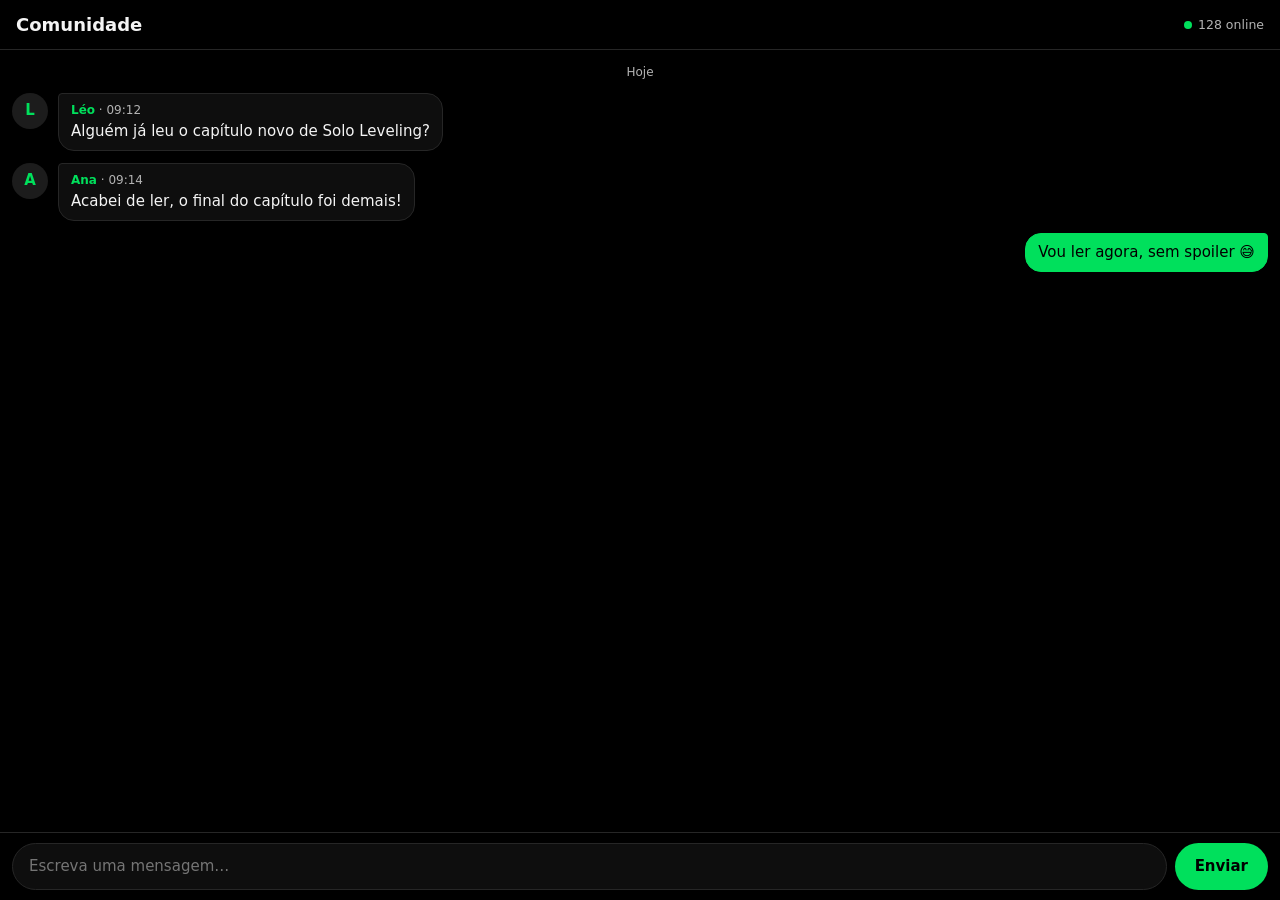
<file: chat-base.html>
<!doctype html><html lang="pt-BR"><head><meta charset="utf-8"><meta name="viewport" content="width=device-width,initial-scale=1,viewport-fit=cover"><title>Chat da comunidade (base visual)</title>
<style>
:root{--bg:#000;--sf:#0e0e0e;--sf2:#1c1c1c;--tx:#f4f4f4;--mu:#b3b3b3;--gold:#00e05c;--bd:#262626;--on:#000}
*{box-sizing:border-box}html,body{height:100%;margin:0}body{display:flex;flex-direction:column;background:var(--bg);color:var(--tx);font:15px/1.4 system-ui,sans-serif}
header{padding:calc(12px + env(safe-area-inset-top)) 16px 12px;border-bottom:1px solid var(--bd);display:flex;justify-content:space-between;align-items:center}
header h1{margin:0;font-size:18px}header small{color:var(--mu)}header i{display:inline-block;width:8px;height:8px;border-radius:50%;background:var(--gold);margin-right:6px}
#msgs{flex:1;overflow-y:auto;padding:14px 12px;display:flex;flex-direction:column;gap:12px}
.m{display:flex;gap:10px;max-width:86%}.m .f{width:36px;height:36px;border-radius:50%;background:var(--sf2) center/cover;flex:none;display:grid;place-items:center;font-weight:800;color:var(--gold)}
.m .b{background:var(--sf);border:1px solid var(--bd);border-radius:4px 16px 16px 16px;padding:8px 12px}.m .n{font-size:12px;color:var(--mu);margin-bottom:2px}.m .n b{color:var(--gold)}
.m.me{align-self:flex-end;flex-direction:row-reverse}.m.me .b{background:var(--gold);color:var(--on);border-color:var(--gold);border-radius:16px 4px 16px 16px}.m.me .n,.m.me .f{display:none}
.dia{align-self:center;color:var(--mu);font-size:12px}
form{display:flex;gap:8px;padding:10px 12px calc(10px + env(safe-area-inset-bottom));border-top:1px solid var(--bd);background:var(--bg)}
input{flex:1;min-width:0;background:var(--sf);border:1px solid var(--bd);border-radius:999px;color:var(--tx);padding:12px 16px;font:inherit}
button{border:0;border-radius:999px;background:var(--gold);color:var(--on);font-weight:800;padding:0 20px;font:inherit;font-weight:800}
</style></head><body>
<header><h1>Comunidade</h1><small><i></i>128 online</small></header>
<div id="msgs">
<div class="dia">Hoje</div>
<div class="m"><div class="f">L</div><div class="b"><div class="n"><b>Léo</b> · 09:12</div>Alguém já leu o capítulo novo de Solo Leveling?</div></div>
<div class="m"><div class="f">A</div><div class="b"><div class="n"><b>Ana</b> · 09:14</div>Acabei de ler, o final do capítulo foi demais!</div></div>
<div class="m me"><div class="b">Vou ler agora, sem spoiler 😅</div></div>
</div>
<form id="f"><input id="t" placeholder="Escreva uma mensagem…" autocomplete="off"><button>Enviar</button></form>
<script>
f.onsubmit=e=>{e.preventDefault();const v=t.value.trim();if(!v)return;const d=document.createElement("div");d.className="m me";d.innerHTML='<div class="b"></div>';d.firstChild.textContent=v;msgs.append(d);t.value="";msgs.scrollTop=msgs.scrollHeight}
</script></body></html>
</file>
